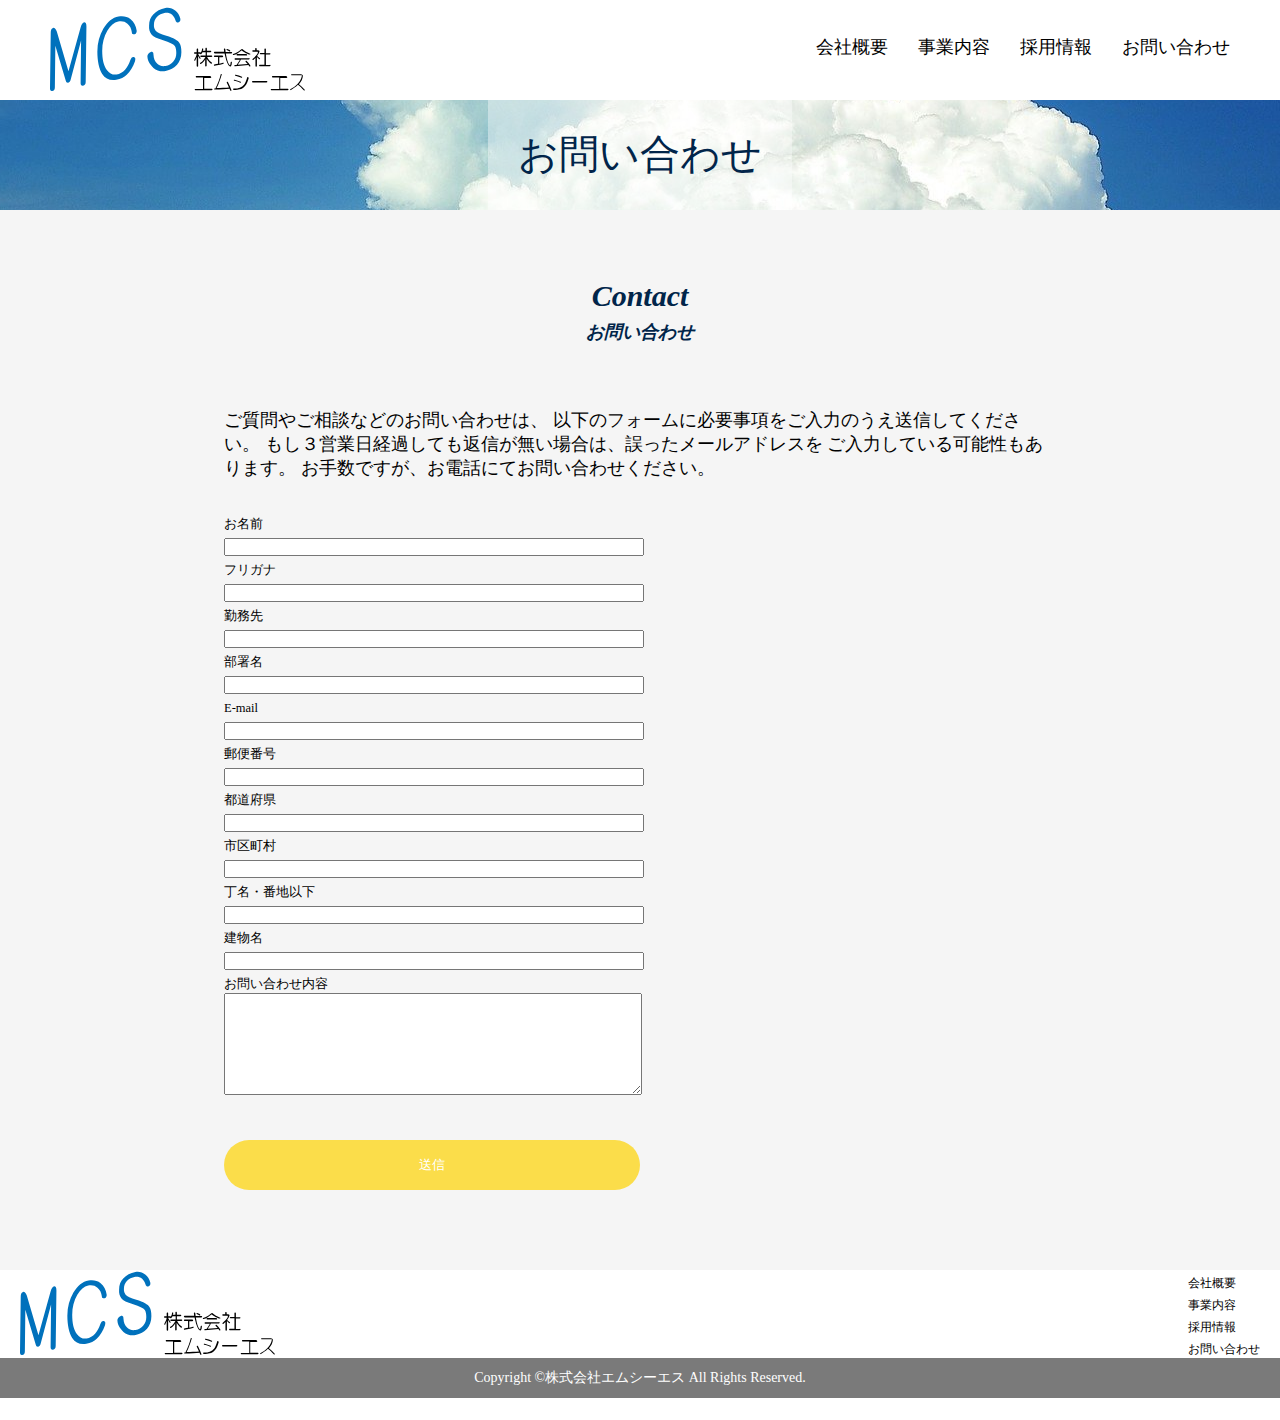
<file: contact.html>
<!DOCTYPE html>
<html lang="ja">
<head>
  <meta charset="utf-8">
  <title>株式会社エムシーエス|採用情報</title>
  <link rel="stylesheet" href="CSS/style.css">
  <link rel="stylesheet" href="CSS/contact.css">
</head>
<body>
  <header class="header">
    <a href="index.html">
      <img src="images/company_logo.svg" height="85" alt="logo">
    </a>
    <nav class="nav">
      <li><a href="overview.html">会社概要</a></li>
      <li><a href="content.html">事業内容</a></li>
      <li><a href="recruit.html">採用情報</a></li>
      <li><a href="contact.html">お問い合わせ</a></li>
    </nav>
  </header>
  <div class="title-view"><p class="bg">お問い合わせ</p></div>
  <main class="main">
    <div class="contact">
      <h2 class="sub-title">Contact<br><span class="small">お問い合わせ</span></h2>
      <p class="text">ご質問やご相談などのお問い合わせは、
      以下のフォームに必要事項をご入力のうえ送信してください。
      もし３営業日経過しても返信が無い場合は、誤ったメールアドレスを
      ご入力している可能性もあります。
      お手数ですが、お電話にてお問い合わせください。</p>
      <form class="item">
        <label>お名前</label><br><input type="text"><br>
        <label>フリガナ</label><br><input type="text"><br>
        <label>勤務先</label><br><input type="text"><br>
        <label>部署名</label><br><input type="text"><br>
        <label>E-mail</label><br><input type="text"><br>
        <label>郵便番号</label><br><input type="text"><br>
        <label>都道府県</label><br><input type="text"><br>
        <label>市区町村</label><br><input type="text"><br>
        <label>丁名・番地以下</label><br><input type="text"><br>
        <label>建物名</label><br><input type="text"><br>
        <label>お問い合わせ内容</label><br>
        <textarea></textarea><br>
        <button type="submit">送信</button>
      </form>
    </div>
  </main>
  <footer class="footer">
    <div class="item">
      <a href="index.html">
        <img src="images/company_logo.svg" height="85" alt="logo">
      </a>
      <ul class="nav">
        <li><a href="overview.html">会社概要</a></li>
        <li><a href="content.html">事業内容</a></li>
        <li><a href="recruit.html">採用情報</a></li>
        <li><a href="contact.html">お問い合わせ</a></li>
      </ul>
    </div>
    <div class="copylight">
      Copyright ©株式会社エムシーエス All Rights Reserved.
    </div>
  </footer>
</body>
</html>
</file>
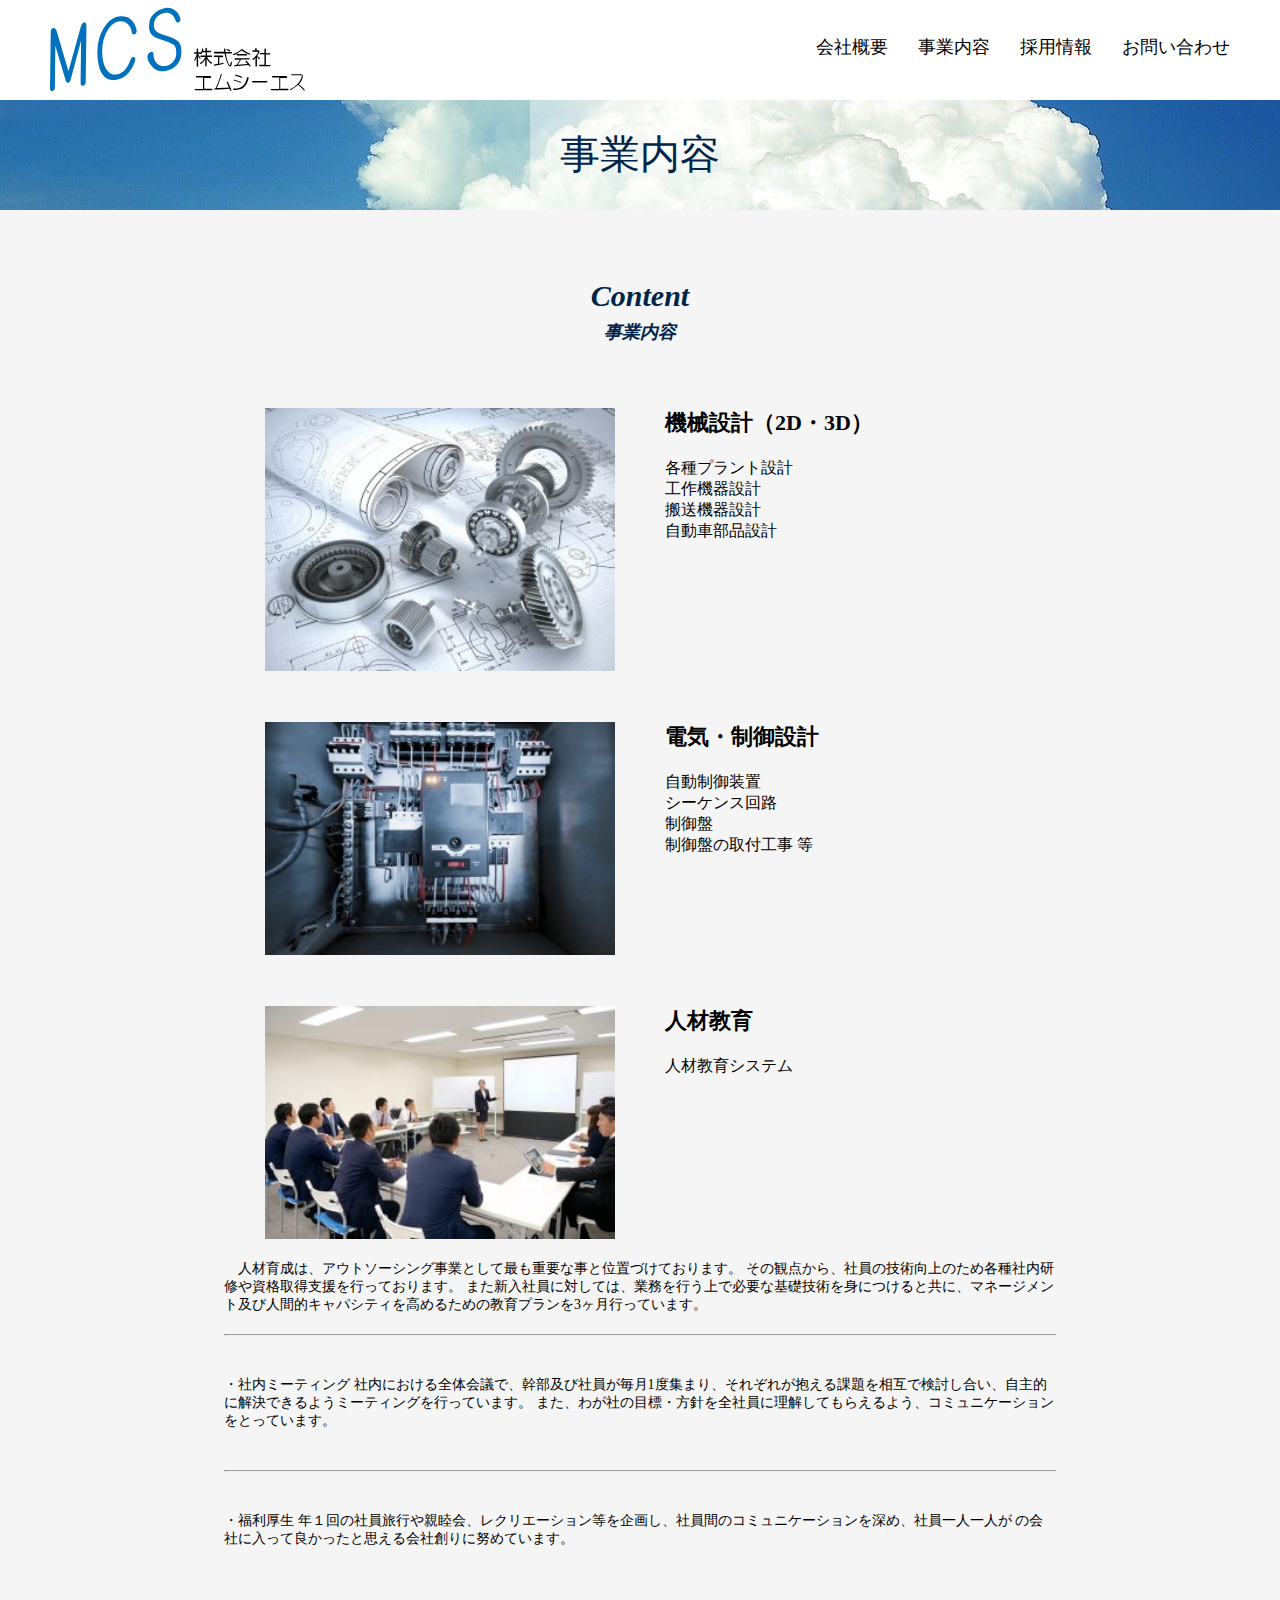
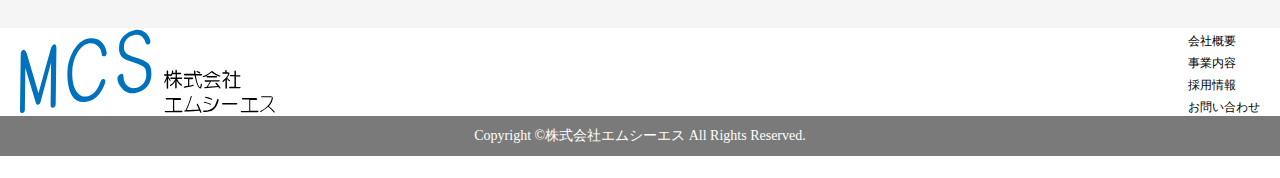
<file: content.html>
<!DOCTYPE html>
<html lang="ja">
<head>
  <meta charset="utf-8">
  <meta content='width=device-width,initial-scale=1.0,maximum-scale=1.0,minimum=1.0' name='viewport'>
  <title>株式会社エムシーエス|事業内容</title>
  <link rel="stylesheet" href="CSS/style.css">
  <link rel="stylesheet" href="CSS/content.css">
</head>
<body>
  <header class="header">
    <a href="index.html">
      <img src="images/company_logo.svg" alt="logo">
    </a>
    <!-- PC,Tablet -->
    <nav class="nav">
      <li><a href="overview.html">会社概要</a></li>
      <li><a href="content.html">事業内容</a></li>
      <li><a href="recruit.html">採用情報</a></li>
      <li><a href="contact.html">お問い合わせ</a></li>
    </nav>
    <!-- iphone -->
    <div class="iphone-only">
      <a href="#sidemenu" class="hamburger-menu">
        <div></div>
        <div></div>
        <div></div>
      </a>
      <nav id="sidemenu" class="sidenavs">
      <a href="#" class="close-btn">&times;</a>
        <a href="overview.html">会社概要</a>
        <a href="content.html">事業内容</a>
        <a href="recruit.html">採用情報</a>
        <a href="contact.html">お問い合わせ</a>
      </nav>
    </div>
  </header>
  <div class="title-view"><p class="bg">事業内容</p></div>
  <main class="main">
    <div class="content">
      <h2 class="sub-title">Content<br><span class="small">事業内容</span></h2>
      <ul class="items">
        <li class="item">
          <div class="image">
            <img src="images/jigyo1.jpg">
          </div>
          <div class="box">
            <h6>機械設計（2D・3D）</h6>
            <p>各種プラント設計</p>
            <p>工作機器設計</p>
            <p>搬送機器設計</p>
            <p>自動車部品設計</p>
          </div>
        </li>
        <li class="item">
          <div class="image">
            <img src="images/jigyo2.jpg">
          </div>
          <div class="box">
            <h6>電気・制御設計</h6>
            <p>自動制御装置</p>
            <p>シーケンス回路<p>
            <p>制御盤</p>
            <p>制御盤の取付工事 等</p>
          </div>
        </li>
        <li class="item">
          <div class="image">
            <img src="images/jigyo3.jpg">
          </div>
          <div class="box">
            <h6>人材教育</h6>
            <p>人材教育システム</p>
          </div>
        </li>
      </ul>
      <p class="text top">　人材育成は、アウトソーシング事業として最も重要な事と位置づけております。
      その観点から、社員の技術向上のため各種社内研修や資格取得支援を行っております。
      また新入社員に対しては、業務を行う上で必要な基礎技術を身につけると共に、マネージメント及び人間的キャパシティを高めるための教育プランを3ヶ月行っています。</p>
      <hr>
      <p class="text bottom">・社内ミーティング
      社内における全体会議で、幹部及び社員が毎月1度集まり、それぞれが抱える課題を相互で検討し合い、自主的に解決できるようミーティングを行っています。
      また、わが社の目標・方針を全社員に理解してもらえるよう、コミュニケーションをとっています。</p>
      <hr>
      <p class="text bottom">・福利厚生
      年１回の社員旅行や親睦会、レクリエーション等を企画し、社員間のコミュニケーションを深め、社員一人一人が
      の会社に入って良かったと思える会社創りに努めています。</p>
    </div>
  </main>
  <footer class="footer">
    <div class="item">
      <a href="index.html">
        <img src="images/company_logo.svg" height="85" alt="logo">
      </a>
      <ul class="nav">
        <li><a href="overview.html">会社概要</a></li>
        <li><a href="content.html">事業内容</a></li>
        <li><a href="recruit.html">採用情報</a></li>
        <li><a href="contact.html">お問い合わせ</a></li>
      </ul>
    </div>
    <div class="copylight">
      Copyright ©株式会社エムシーエス All Rights Reserved.
    </div>
  </footer>
</body>
</html>
</file>
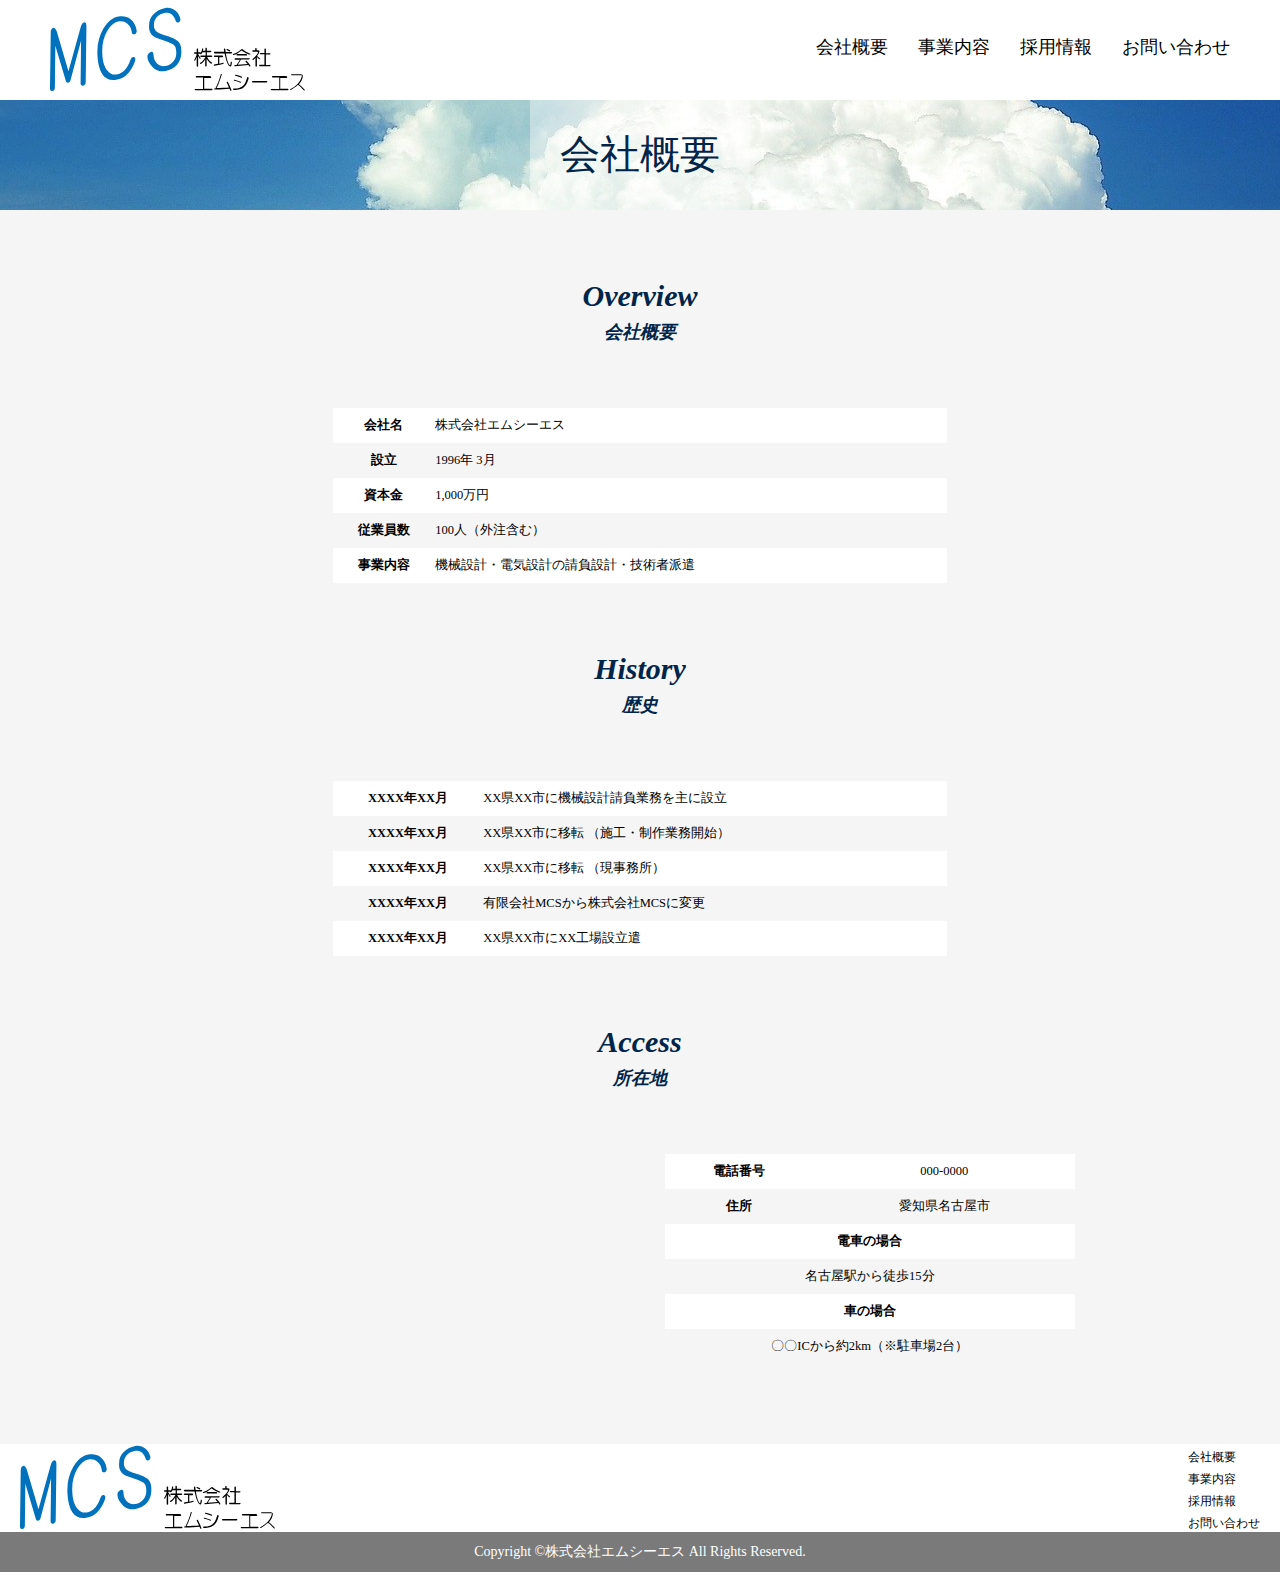
<file: overview.html>
<!DOCTYPE html>
<html lang="ja">
<head>
  <meta charset="utf-8">
  <meta content='width=device-width,initial-scale=1.0,maximum-scale=1.0,minimum=1.0' name='viewport'>
  <title>株式会社エムシーエス|会社概要</title>
  <link rel="stylesheet" href="CSS/style.css">
  <link rel="stylesheet" href="CSS/overview.css">
</head>
<body>
  <header class="header">
    <a href="index.html">
      <img src="images/company_logo.svg" alt="logo">
    </a>
    <!-- PC,Tablet -->
    <nav class="nav">
      <li><a href="overview.html">会社概要</a></li>
      <li><a href="content.html">事業内容</a></li>
      <li><a href="recruit.html">採用情報</a></li>
      <li><a href="contact.html">お問い合わせ</a></li>
    </nav>
    <!-- iphone -->
    <div class="iphone-only">
      <a href="#sidemenu" class="hamburger-menu">
        <div></div>
        <div></div>
        <div></div>
      </a>
      <nav id="sidemenu" class="sidenavs">
      <a href="#" class="close-btn">&times;</a>
        <a href="overview.html">会社概要</a>
        <a href="content.html">事業内容</a>
        <a href="recruit.html">採用情報</a>
        <a href="contact.html">お問い合わせ</a>
      </nav>
    </div>
  </header>
  <div class="title-view"><p class="bg">会社概要</p></div>
  <main class="main">
    <div class="over-view">
      <h2 class="sub-title">Overview<br><span class="small">会社概要</span></h2>
      <table class="item">
        <tbody>
          <tr><th>会社名</th><td>株式会社エムシーエス</td></tr>
          <tr><th>設立</th><td>1996年 3月</td></tr>
          <tr><th>資本金</th><td>1,000万円</td></tr>
          <tr><th>従業員数</th><td>100人（外注含む）</td></tr>
          <tr><th>事業内容</th><td>機械設計・電気設計の請負設計・技術者派遣</td></tr>
        </tbody>
      </table>
    </div>
    <div class="history">
      <h2 class="sub-title">History<br><span class="small">歴史</span></h2>
      <table class="item">
        <tbody>
          <tr><th>XXXX年XX月</th><td>XX県XX市に機械設計請負業務を主に設立</td></tr>
          <tr><th>XXXX年XX月</th><td>XX県XX市に移転 （施工・制作業務開始）</td></tr>
          <tr><th>XXXX年XX月</th><td>XX県XX市に移転 （現事務所）</td></tr>
          <tr><th>XXXX年XX月</th><td>有限会社MCSから株式会社MCSに変更</td></tr>
          <tr><th>XXXX年XX月</th><td>XX県XX市にXX工場設立遣</td></tr>
        </tbody>
      </table>
    </div>
    <div class="access">
      <h2 class="sub-title">Access<br><span class="small">所在地</span></h2>
      <div class="item">
        <iframe src="https://www.google.com/maps/embed?pb=!1m18!1m12!1m3!1d3260.8225107210305!2d136.94519511473172!3d35.185976064581716!2m3!1f0!2f0!3f0!3m2!1i1024!2i768!4f13.1!3m3!1m2!1s0x60037051390295cf%3A0xa09364c226355e48!2z44OQ44Oz44OG44Oq44Oz44OJ44O844OgIOODiuOCtOODpA!5e0!3m2!1sja!2sjp!4v1619700499422!5m2!1sja!2sjp" style="border:0;" allowfullscreen="" loading="lazy"></iframe>
        <table class="text">
          <tbody>
            <tr><th>電話番号</th><td>000-0000</td></tr>
            <tr><th>住所</th><td>愛知県名古屋市</td></tr>
            <tr><th colspan="2">電車の場合</th></tr>
            <tr><td colspan="2">名古屋駅から徒歩15分</td></tr>
            <tr><th colspan="2">車の場合</th></tr>
            <tr><td colspan="2">〇〇ICから約2km（※駐車場2台）</td></tr>
          </tbody>
        </table>
      </div>
    </div>
  </main>
  <footer class="footer">
    <div class="item">
      <a href="index.html">
        <img src="images/company_logo.svg" height="85" alt="logo">
      </a>
      <ul class="nav">
        <li><a href="overview.html">会社概要</a></li>
        <li><a href="content.html">事業内容</a></li>
        <li><a href="recruit.html">採用情報</a></li>
        <li><a href="contact.html">お問い合わせ</a></li>
      </ul>
    </div>
    <div class="copylight">
      Copyright ©株式会社エムシーエス All Rights Reserved.
    </div>
</body>
</html>
</file>
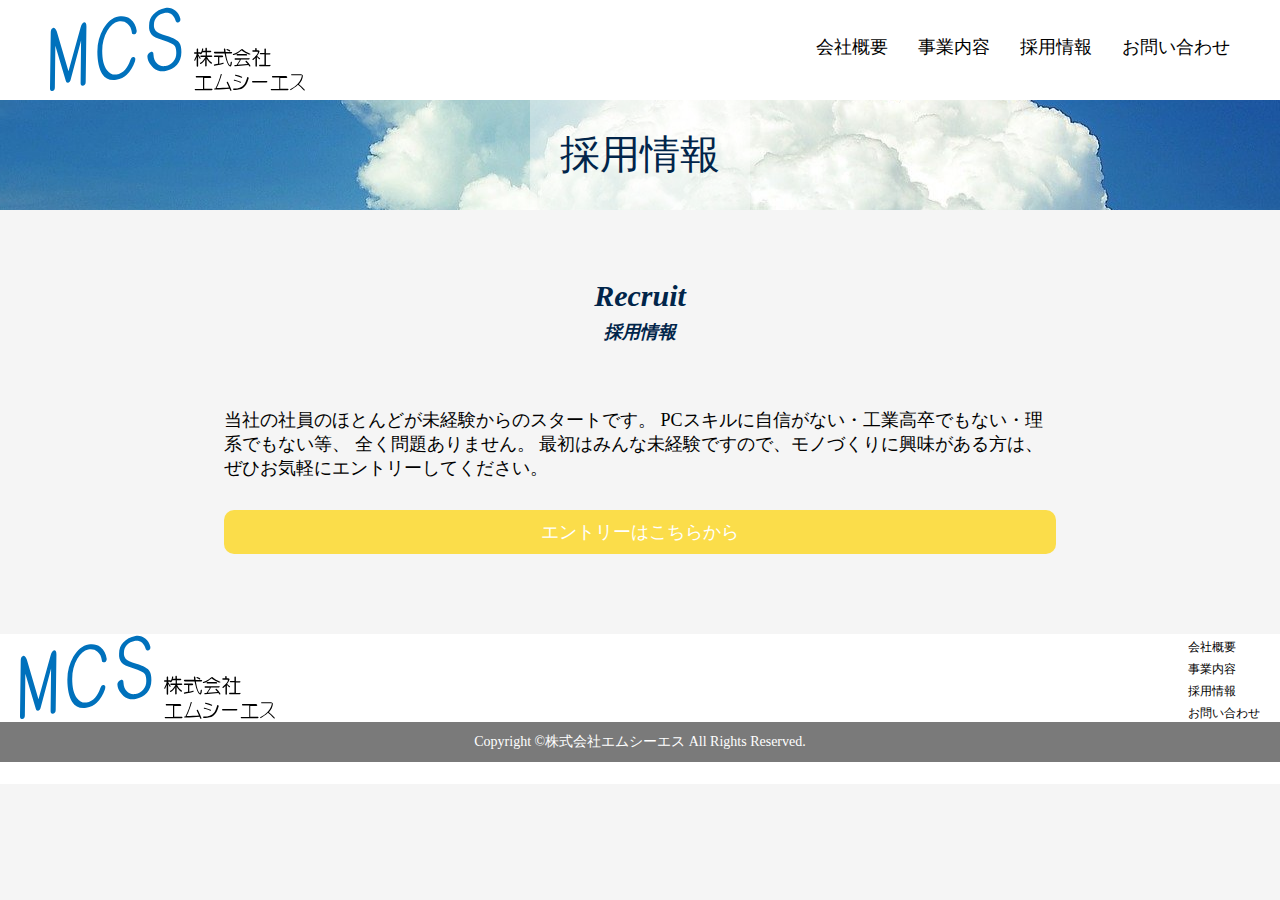
<file: recruit.html>
<!DOCTYPE html>
<html lang="ja">
<head>
  <meta charset="utf-8">
  <meta content='width=device-width,initial-scale=1.0,maximum-scale=1.0,minimum=1.0' name='viewport'>
  <title>株式会社エムシーエス|採用情報</title>
  <link rel="stylesheet" href="CSS/style.css">
  <link rel="stylesheet" href="CSS/recruit.css">
</head>
<body>
  <header class="header">
    <a href="index.html">
      <img src="images/company_logo.svg" alt="logo">
    </a>
    <!-- PC,Tablet -->
    <nav class="nav">
      <li><a href="overview.html">会社概要</a></li>
      <li><a href="content.html">事業内容</a></li>
      <li><a href="recruit.html">採用情報</a></li>
      <li><a href="contact.html">お問い合わせ</a></li>
    </nav>
    <!-- iphone -->
    <div class="iphone-only">
      <a href="#sidemenu" class="hamburger-menu">
        <div></div>
        <div></div>
        <div></div>
      </a>
      <nav id="sidemenu" class="sidenavs">
      <a href="#" class="close-btn">&times;</a>
        <a href="overview.html">会社概要</a>
        <a href="content.html">事業内容</a>
        <a href="recruit.html">採用情報</a>
        <a href="contact.html">お問い合わせ</a>
      </nav>
    </div>
  </header>
  <div class="title-view"><p class="bg">採用情報</p></div>
  <main class="main">
    <div class="recruit">
      <h2 class="sub-title">Recruit<br><span class="small">採用情報</span></h2>
      <p class="text">当社の社員のほとんどが未経験からのスタートです。
      PCスキルに自信がない・工業高卒でもない・理系でもない等、
      全く問題ありません。
      最初はみんな未経験ですので、モノづくりに興味がある方は、
      ぜひお気軽にエントリーしてください。</p>
      <div class="btn">
        <a href="#">エントリーはこちらから</a>
      </div>
    </div>
  </main>
  <footer class="footer">
    <div class="item">
      <a href="index.html">
        <img src="images/company_logo.svg" height="85" alt="logo">
      </a>
      <ul class="nav">
        <li><a href="overview.html">会社概要</a></li>
        <li><a href="content.html">事業内容</a></li>
        <li><a href="recruit.html">採用情報</a></li>
        <li><a href="contact.html">お問い合わせ</a></li>
      </ul>
    </div>
    <div class="copylight">
      Copyright ©株式会社エムシーエス All Rights Reserved.
    </div>
  </footer>
</body>
</html>
</file>
<file: CSS/style.css>
@charset "UTF-8";
* {
  font-size: 62.5%;
  margin: 0;
  padding: 0;
  list-style: none;
  text-decoration: none;
}

html {
  background: #f5f5f5;
}

a {
  color: inherit;
}

.header {
  height: 100px;
  display: flex;
  flex: row;
  justify-content: space-between;
  align-items: center;
  background: #FFF;
  padding: 0 50px;
}
.header img {
  height: 85px;
}
.header .nav {
  display: flex;
  flex: row;
}
.header .nav li {
  margin-left: 30px;
}
.header .nav li a {
  display: block;
  padding: 0 0 5px;
  font-size: 1.8rem;
}
.header .nav li a::after {
  border-bottom: solid 2px #01254a;
  bottom: 0;
  content: "";
  display: block;
  transition: all 0.3s ease;
  width: 0;
}
.header .nav li a:hover::after {
  width: 100%;
}
.header .iphone-only {
  display: none;
}

.footer {
  margin-top: 80px;
  height: 150px;
  background: #FFF;
}
.footer .item {
  display: flex;
  justify-content: space-between;
  align-items: center;
  padding: 0 20px;
}
.footer .item img {
  height: 85px;
}
.footer .item .nav {
  font-size: 3rem;
  text-align: left;
}
.footer .copylight {
  background: #7a7a7a;
  height: 40px;
  color: #FFF;
  font-size: 1.4rem;
  text-align: center;
  line-height: 4rem;
}

@media screen and (max-width: 599px) {
  .header {
    height: 50px;
    padding: 0 20px;
  }
  .header img {
    height: 40px;
  }
  .header .nav {
    display: none;
  }
  .header .iphone-only {
    display: block;
  }
  .header .iphone-only .hamburger-menu div {
    width: 35px;
    height: 5px;
    background-color: #000;
    margin: 6px 0;
    transition: 0.5s;
    /* アニメーションの時間を0.5秒に指定 */
    transform: rotateX(0deg);
    /* X軸(縦)の回転角度を指定 */
  }
  .header .iphone-only .hamburger-menu div::hover {
    opacity: 0.6;
    /* 透明度を指定 */
    transform: rotateX(180deg);
    /* X軸(縦)の回転角度を指定 */
  }
  .header .iphone-only .hamburger-menu + .sidenavs:target {
    overflow-x: visible;
    /* ボックスからはみ出る箇所をそのまま表示 */
    width: 100%;
    display: block;
  }
  .header .iphone-only .sidenavs:target {
    overflow-x: hidden;
    /* ボックスからはみ出る箇所を隠す */
    width: 0;
  }
  .header .iphone-only .sidenavs {
    height: 100%;
    width: 0;
    position: fixed;
    /* 画像の配置を指定 */
    z-index: 1;
    top: 0;
    left: 0;
    background-color: #000;
    overflow-x: hidden;
    /* 横スクロールを無効にする */
    padding-top: 60px;
    transition: 0.5s;
    /* アニメーションの時間を0.5秒に指定 */
  }
  .header .iphone-only .sidenavs a {
    padding: 8px 8px 8px 32px;
    text-decoration: none;
    font-size: 1.6rem;
    color: #818181;
    display: block;
    transition: 0.3s;
    /* アニメーションの時間を0.3秒に指定 */
    font-weight: bold;
    transform: rotate(0deg) translate(0px, 0px) skew(0deg, 0deg);
    /* Z軸(平面)の回転角度とXY軸の移動距離、傾斜角度を指定 */
  }
  .header .iphone-only .sidenavs a::hover {
    color: white;
    transform: rotate(-3deg) translate(3px, 3px) skew(3deg, 3deg);
    /* Z軸(平面)の回転角度とXY軸の移動距離、傾斜角度を指定 */
  }
  .header .iphone-only .sidenavs .close-btn {
    position: absolute;
    /* 親要素との絶対位置を指定 */
    top: 0;
    right: 25px;
    font-size: 36px;
    margin-left: 50px;
  }

  .footer {
    margin-top: 40px;
    height: 100px;
  }
  .footer .item {
    padding: 0 20px;
  }
  .footer .item img {
    height: 40px;
  }
  .footer .item .nav {
    font-size: 1.2rem;
    text-align: left;
  }
  .footer .copylight {
    font-size: 1rem;
    line-height: 3rem;
    height: 30px;
  }
}
</file>
<file: CSS/contact.css>
.title-view {
  width: 100%;
  text-align: center;
  background: url("../images/H2.jpg");
  background-position: 50% 45%;
}
.title-view .bg {
  display: inline-block;
  line-height: 11rem;
  font-size: 4rem;
  background-color: rgba(255, 255, 255, 0.4);
  padding: 0 3rem;
  color: #01254a;
}

.main {
  width: 65%;
  margin: 0 auto;
}
.main .contact .sub-title {
  font-size: 3rem;
  line-height: 3.2rem;
  margin: 70px auto 60px;
  text-align: center;
  color: #01254a;
  font-style: italic;
}
.main .contact .sub-title .small {
  font-size: 1.8rem;
}
.main .contact .text {
  font-size: 1.8rem;
}
.main .contact .item {
  margin-top: 30px;
  font-size: 2rem;
}
.main .contact .item input {
  width: 50%;
}
.main .contact .item textarea {
  width: 50%;
  height: 100px;
}
.main .contact .item button {
  width: 50%;
  height: 50px;
  border-radius: 25px;
  background: #fbdd4a;
  color: #FFF;
  margin-top: 40px;
  border: 0px;
}
.main .contact .item button:hover {
  cursor: pointer;
}

@media screen and (max-width: 599px) {
  .title-view {
    width: 100%;
    text-align: center;
    background: url("../images/H2.jpg");
    background-position: 50% 45%;
  }
  .title-view .bg {
    display: inline-block;
    line-height: 6rem;
    font-size: 2.4rem;
    background-color: rgba(255, 255, 255, 0.4);
    padding: 0 1.5rem;
    color: #01254a;
  }

  .main {
    width: 65%;
    margin: 0 auto;
  }
  .main .contact .sub-title {
    font-size: 2rem;
    line-height: 2.1rem;
    margin: 40px auto 30px;
    text-align: center;
    color: #01254a;
    font-style: italic;
  }
  .main .contact .sub-title .small {
    font-size: 1.4rem;
  }
  .main .contact .text {
    font-size: 1.4rem;
  }
  .main .contact .item {
    margin-top: 20px;
    font-size: 1.4rem;
  }
  .main .contact .item input {
    width: 100%;
  }
  .main .contact .item textarea {
    width: 100%;
    height: 60px;
  }
  .main .contact .item button {
    width: 100%;
    height: 30px;
    border-radius: 15px;
    margin-top: 30px;
  }
}
</file>
<file: CSS/content.css>
.title-view {
  width: 100%;
  text-align: center;
  background: url("../images/H2.jpg");
  background-position: 50% 45%;
}
.title-view .bg {
  display: inline-block;
  line-height: 11rem;
  font-size: 4rem;
  background-color: rgba(255, 255, 255, 0.4);
  padding: 0 3rem;
  color: #01254a;
}

.main {
  width: 65%;
  margin: 0 auto;
}
.main .content .sub-title {
  font-size: 3rem;
  line-height: 3.2rem;
  margin: 70px auto 60px;
  text-align: center;
  color: #01254a;
  font-style: italic;
}
.main .content .sub-title .small {
  font-size: 1.8rem;
}
.main .content .items .item {
  display: flex;
  justify-content: center;
  margin-top: 50px;
}
.main .content .items .item .image img {
  width: 350px;
  height: auto;
}
.main .content .items .item .box {
  width: 350px;
  margin-left: 50px;
}
.main .content .items .item .box h6 {
  font-size: 2.2rem;
  margin-bottom: 20px;
}
.main .content .items .item .box p {
  font-size: 1.6rem;
}
.main .content .top {
  margin: 20px 0;
}
.main .content .bottom {
  margin: 40px 0;
}
.main .content .text {
  font-size: 1.4rem;
}

@media screen and (max-width: 599px) {
  .title-view {
    width: 100%;
    text-align: center;
    background: url("../images/H2.jpg");
    background-position: 50% 45%;
  }
  .title-view .bg {
    display: inline-block;
    line-height: 6rem;
    font-size: 2.4rem;
    background-color: rgba(255, 255, 255, 0.4);
    padding: 0 1.5rem;
    color: #01254a;
  }

  .main {
    width: 65%;
    margin: 0 auto;
  }
  .main .content .sub-title {
    font-size: 2rem;
    line-height: 2.1rem;
    margin: 40px auto 30px;
    text-align: center;
    color: #01254a;
    font-style: italic;
  }
  .main .content .sub-title .small {
    font-size: 1.4rem;
  }
  .main .content .items .item {
    flex-flow: column;
    align-items: center;
    margin-top: 30px;
  }
  .main .content .items .item .image img {
    width: 250px;
  }
  .main .content .items .item .box {
    width: 250px;
    margin: 15px 0 0;
  }
  .main .content .items .item .box h6 {
    font-size: 1.8rem;
    margin-bottom: 10px;
  }
  .main .content .items .item .box p {
    font-size: 1.4rem;
  }
  .main .content .top {
    margin: 15px 0;
  }
  .main .content .bottom {
    margin: 25px 0;
  }
}
</file>
<file: CSS/overview.css>
.title-view {
  width: 100%;
  text-align: center;
  background: url("../images/H2.jpg");
  background-position: 50% 45%;
}
.title-view .bg {
  display: inline-block;
  line-height: 11rem;
  font-size: 4rem;
  background-color: rgba(255, 255, 255, 0.4);
  padding: 0 3rem;
  color: #01254a;
}

.main {
  width: 80%;
  margin: 0 auto;
}
.main .over-view .sub-title {
  font-size: 3rem;
  line-height: 3.2rem;
  margin: 70px auto 60px;
  text-align: center;
  color: #01254a;
  font-style: italic;
}
.main .over-view .sub-title .small {
  font-size: 1.8rem;
}
.main .over-view .item {
  width: 60%;
  margin: 0 auto;
  border-collapse: collapse;
}
.main .over-view .item tr {
  font-size: 2rem;
  line-height: 3.5rem;
}
.main .over-view .item tr:nth-child(odd) {
  background: #FFF;
}
.main .history .sub-title {
  font-size: 3rem;
  line-height: 3.2rem;
  margin: 70px auto 60px;
  text-align: center;
  color: #01254a;
  font-style: italic;
}
.main .history .sub-title .small {
  font-size: 1.8rem;
}
.main .history .item {
  width: 60%;
  margin: 0 auto;
  border-collapse: collapse;
}
.main .history .item tr {
  font-size: 2rem;
  line-height: 3.5rem;
}
.main .history .item tr:nth-child(odd) {
  background: #FFF;
}
.main .access .sub-title {
  font-size: 3rem;
  line-height: 3.2rem;
  margin: 70px auto 60px;
  text-align: center;
  color: #01254a;
  font-style: italic;
}
.main .access .sub-title .small {
  font-size: 1.8rem;
}
.main .access .item {
  display: flex;
  justify-content: center;
}
.main .access .item iframe {
  width: 40%;
}
.main .access .item .text {
  margin-left: 50px;
  width: 40%;
  border-collapse: collapse;
}
.main .access .item .text tr {
  font-size: 2rem;
  line-height: 3.5rem;
  text-align: center;
}
.main .access .item .text tr:nth-child(odd) {
  background: #FFF;
}

@media screen and (max-width: 599px) {
  .title-view {
    width: 100%;
    text-align: center;
    background: url("../images/H2.jpg");
    background-position: 50% 45%;
  }
  .title-view .bg {
    display: inline-block;
    line-height: 6rem;
    font-size: 2.4rem;
    background-color: rgba(255, 255, 255, 0.4);
    padding: 0 1.5rem;
    color: #01254a;
  }

  .main .over-view .sub-title {
    font-size: 2rem;
    line-height: 2.1rem;
    margin: 40px auto 30px;
    text-align: center;
    color: #01254a;
    font-style: italic;
  }
  .main .over-view .sub-title .small {
    font-size: 1.4rem;
  }
  .main .over-view .item {
    width: 100%;
  }
  .main .over-view .item tr {
    font-size: 1.4rem;
    line-height: 2.5rem;
  }
  .main .history .sub-title {
    font-size: 2rem;
    line-height: 2.1rem;
    margin: 40px auto 30px;
    text-align: center;
    color: #01254a;
    font-style: italic;
  }
  .main .history .sub-title .small {
    font-size: 1.4rem;
  }
  .main .history .item {
    width: 100%;
  }
  .main .history .item tr {
    font-size: 1.4rem;
    line-height: 2.5rem;
  }
  .main .access .sub-title {
    font-size: 2rem;
    line-height: 2.1rem;
    margin: 40px auto 30px;
    text-align: center;
    color: #01254a;
    font-style: italic;
  }
  .main .access .sub-title .small {
    font-size: 1.4rem;
  }
  .main .access .item {
    flex-flow: column;
    align-item: center;
  }
  .main .access .item iframe {
    width: 100%;
  }
  .main .access .item .text {
    margin: 30px 0 0;
    width: 100%;
    border-collapse: collapse;
  }
  .main .access .item .text tr {
    font-size: 1.4rem;
    line-height: 2.5rem;
  }
}
</file>
<file: CSS/recruit.css>
.title-view {
  width: 100%;
  text-align: center;
  background: url("../images/H2.jpg");
  background-position: 50% 45%;
}
.title-view .bg {
  display: inline-block;
  line-height: 11rem;
  font-size: 4rem;
  background-color: rgba(255, 255, 255, 0.4);
  padding: 0 3rem;
  color: #01254a;
}

.main {
  width: 65%;
  margin: 0 auto;
}
.main .recruit .sub-title {
  font-size: 3rem;
  line-height: 3.2rem;
  margin: 70px auto 60px;
  text-align: center;
  color: #01254a;
  font-style: italic;
}
.main .recruit .sub-title .small {
  font-size: 1.8rem;
}
.main .recruit .text {
  font-size: 1.8rem;
}
.main .recruit .btn {
  margin-top: 30px;
  background: #fbdd4a;
  padding: 10px 50px;
  border-radius: 10px;
  text-align: center;
}
.main .recruit a {
  display: inline-block;
  font-size: 1.8rem;
  color: #FFF;
}

@media screen and (max-width: 599px) {
  .title-view {
    width: 100%;
    text-align: center;
    background: url("../images/H2.jpg");
    background-position: 50% 45%;
  }
  .title-view .bg {
    display: inline-block;
    line-height: 6rem;
    font-size: 2.4rem;
    background-color: rgba(255, 255, 255, 0.4);
    padding: 0 1.5rem;
    color: #01254a;
  }

  .main .recruit .sub-title {
    font-size: 2rem;
    line-height: 2.1rem;
    margin: 40px auto 30px;
    text-align: center;
    color: #01254a;
    font-style: italic;
  }
  .main .recruit .sub-title .small {
    font-size: 1.4rem;
  }
  .main .recruit .text {
    font-size: 1.4rem;
  }
  .main .recruit .btn {
    margin-top: 30px;
    background: #fbdd4a;
    padding: 10px 30px;
    border-radius: 10px;
  }
  .main .recruit a {
    font-size: 1.6rem;
  }
}
</file>
